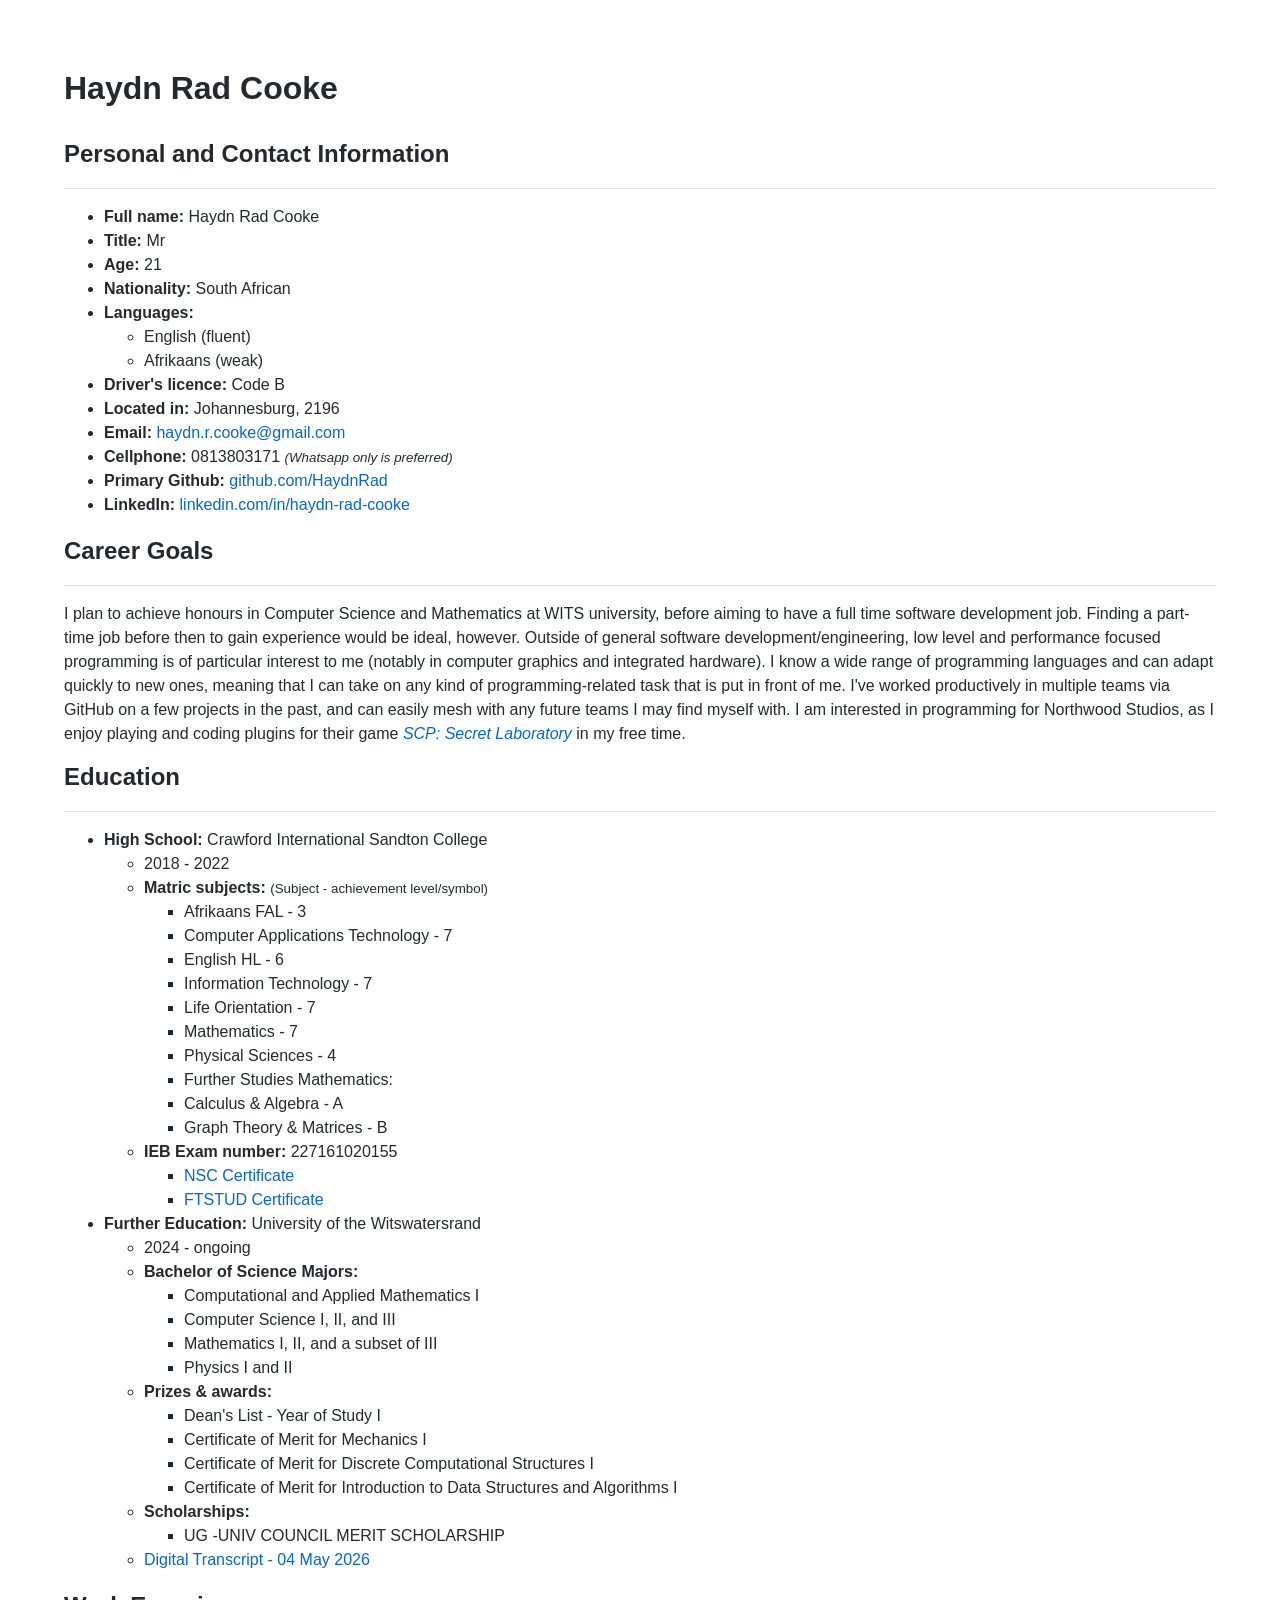
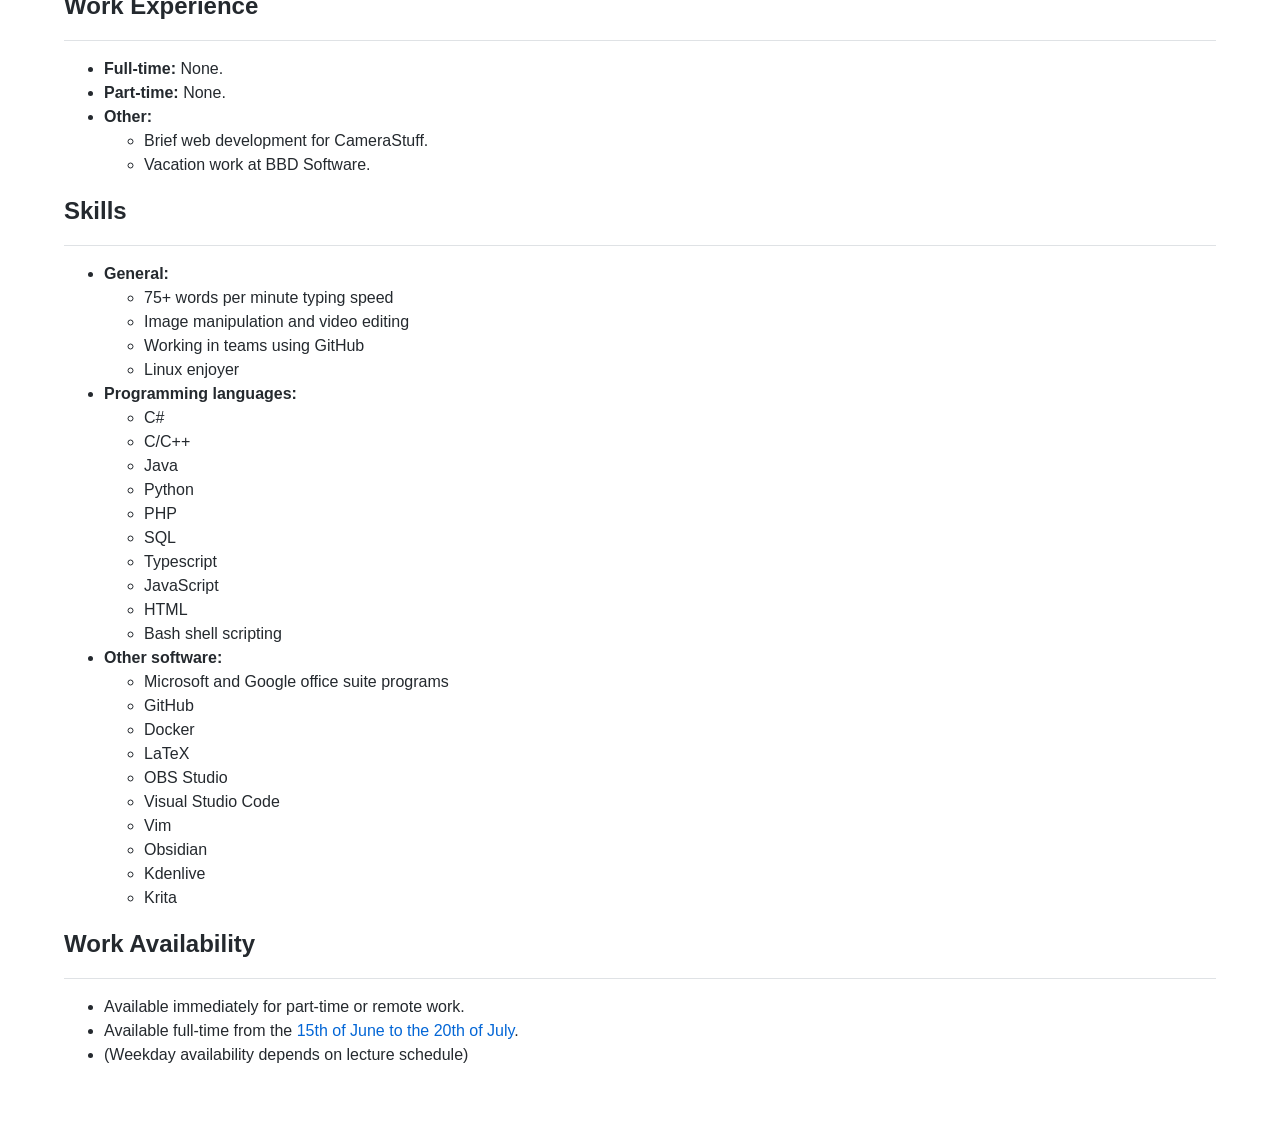
<file: index.html>
<!DOCTYPE html>
<html>

<link rel="stylesheet" href="style.css">

<head>
	<title>
		Haydn Rad Cooke
	</title>
	<link rel="icon" type="image/png" href="favicon.png">
</head>

<body>
	<h1>Haydn Rad Cooke</h1>
	<br>
	<h2>Personal and Contact Information</h2>
	<hr>
	<ul>
		<li> <b>Full name:</b> Haydn Rad Cooke </li>
		<li> <b>Title:</b> Mr </li>
		<li> <b>Age:</b> 21 </li>
		<li> <b>Nationality:</b> South African </li>
		<li> <b>Languages:</b> </li>
		<ul>
			<li> English (fluent) </li>
			<li> Afrikaans (weak) </li>
		</ul>
		<li> <b>Driver's licence:</b> Code B </li>
		<li> <b>Located in:</b> Johannesburg, 2196 </li>
		<li> <b>Email:</b> <a href="mailto:haydn.r.cooke@gmail.com">haydn.r.cooke@gmail.com</a> </li>
		<li> <b>Cellphone:</b> 0813803171 <small><i>(Whatsapp only is preferred)</i></small> </li>
		<li> <b>Primary Github:</b> <a href="https://github.com/HaydnRad">github.com/HaydnRad</a> </li>
		<li> <b>LinkedIn:</b> <a href="https://www.linkedin.com/in/haydn-rad-cooke">linkedin.com/in/haydn-rad-cooke</a>
		</li>
	</ul>
	<h2> Career Goals </h2>
	<hr>
	<p>
		I plan to achieve honours in Computer Science and Mathematics at WITS university, before aiming to have a full
		time software development job. Finding a part-time job before then to gain experience
		would be ideal, however. Outside of general software development/engineering, low level and performance
		focused programming is of particular
		interest to me (notably in computer graphics and integrated hardware). I know a
		wide range of programming languages and can adapt quickly to new ones, meaning that I can take on any kind of
		programming-related task that is put in front of me. I've worked productively in multiple teams via GitHub on a
		few projects in the past, and can easily mesh with any future teams I may find myself with.
		I am interested in programming for Northwood Studios, as I enjoy playing and coding plugins for their game
		<a href="https://scpslgame.com"><i> SCP: Secret Laboratory </i></a> in my free time.
	</p>
	<h2> Education </h2>
	<hr>
	<ul>
		<li> <b>High School:</b> Crawford International Sandton College </li>
		<ul>
			<li> 2018 - 2022 </li>
			<li> <b>Matric subjects:</b> <small>(Subject - achievement level/symbol)</small> </li>
			<ul>
				<li> Afrikaans FAL - 3 </li>
				<li> Computer Applications Technology - 7 </li>
				<li> English HL - 6 </li>
				<li> Information Technology - 7 </li>
				<li> Life Orientation - 7 </li>
				<li> Mathematics - 7 </li>
				<li> Physical Sciences - 4 </li>
				<li> Further Studies Mathematics: </li>
				<li> Calculus & Algebra - A </li>
				<li> Graph Theory & Matrices - B </li>
			</ul>
			<li> <b>IEB Exam number:</b> 227161020155 </li>
			<ul>
				<li> <a href="src/HaydnCookeMatricResults.pdf"> NSC Certificate </a>

				</li>
				<li> <a href="src/HaydnCookeMatricResultsFTStud.pdf"> FTSTUD Certificate </a>
				</li>
			</ul>
		</ul>
		<li> <b>Further Education:</b> University of the Witswatersrand </li>
		<ul>
			<li> 2024 - ongoing </li>
			<li> <b>Bachelor of Science Majors:</b> </li>
			<ul>
				<li> Computational and Applied Mathematics I </li>
				<li> Computer Science I, II, and III </li>
				<li> Mathematics I, II, and a subset of III </li>
				<li> Physics I and II </li>
			</ul>
			<li> <b>Prizes & awards:</b> </li>
			<ul>
				<li> Dean's List - Year of Study I </li>
				<li> Certificate of Merit for Mechanics I </li>
				<li> Certificate of Merit for Discrete Computational Structures I </li>
				<li> Certificate of Merit for Introduction to Data Structures and Algorithms I </li>
			</ul>
			<li> <b>Scholarships:</b> </li>
			<ul>
				<li> UG -UNIV COUNCIL MERIT SCHOLARSHIP </li>
			</ul>
			<li> <a href="src/HaydnCookeDigitalTranscript.pdf"> Digital Transcript - 04 May 2026</a> </li>
		</ul>
	</ul>
	</ul>
	<h2> Work Experience </h2>
	<hr>
	<ul>
		<li> <b>Full-time:</b> None. </li>
		<li> <b>Part-time:</b> None. </li>
		<li> <b>Other:</b> </li>
		<ul>
			<li> Brief web development for CameraStuff. </li>
			<li> Vacation work at BBD Software. </li>
		</ul>
	</ul>
	<h2> Skills </h2>
	<hr>
	<ul>
		<li> <b>General:</b> </li>
		<ul>
			<li> 75+ words per minute typing speed </li>
			<li> Image manipulation and video editing </li>
			<li> Working in teams using GitHub </li>
			<li> Linux enjoyer </li>
		</ul>
		<li> <b> Programming languages: </b> </li>
		<ul>
			<li> C# </li>
			<li> C/C++ </li>
			<li> Java </li>
			<li> Python </li>
			<li> PHP </li>
			<li> SQL </li>
			<li> Typescript </li>
			<li> JavaScript </li>
			<li> HTML </li>
			<li> Bash shell scripting</li>
		</ul>
		<li> <b>Other software:</b> </li>
		<ul>
			<li> Microsoft and Google office suite programs </li>
			<li> GitHub </li>
			<li> Docker </li>
			<li> LaTeX </li>
			<li> OBS Studio </li>
			<li> Visual Studio Code </li>
			<li> Vim </li>
			<li> Obsidian </li>
			<li> Kdenlive </li>
			<li> Krita </li>
		</ul>
	</ul>
	<h2> Work Availability </h2>
	<hr>
	<ul>
		<li> Available immediately for part-time or remote work. </li>
		<li> Available full-time from the <a href="https://www.wits.ac.za/students/academic-matters/term-dates/2026-term-dates/">15th of June to the 20th of July</a>. </li>
		<li> (Weekday availability depends on lecture schedule) </li>
	</ul>
</body>

</html>
</file>
<file: style.css>
html {
  font-family: sans-serif;
  -ms-text-size-adjust: 200%;
  -webkit-text-size-adjust: 200%
}

body {
  margin: 0;
  box-sizing: border-box;
  min-width: 20rem;
  max-width: 80rem;
  margin: 0 auto;
  padding: 4rem;
  font-size: 1rem;
  line-height: 1.5;
  background-color: #0d1117;
  color: white;
}

a {
  color: #237adf;
  text-decoration: none
}

@media (prefers-color-scheme: light) {
  body {
    background-color: #ffffff;
    color: #24292e;
  }

  a {
    color: #0366d6;
  }
}

@media (max-width: 46rem) {
  body {
    padding: 1rem;
  }
}

a:hover {
  text-decoration: underline
}

b {
  font-weight: 600
}

hr {
  height: 0;
  margin: 1rem 0;
  overflow: hidden;
  background: transparent;
  border: 0;
  border-bottom: 1px solid #dfe2e5;
  box-sizing: content-box;
  height: 0;
  overflow: visible
}

h1,
h2 {
  margin-top: 0;
  margin-bottom: 0;
  font-weight: 600
}

h1 {
  font-size: 2rem;
}

h2 {
  font-size: 1.5rem;
}

p {
  margin-top: 0;
  margin-bottom: 0.8rem
}
</file>
